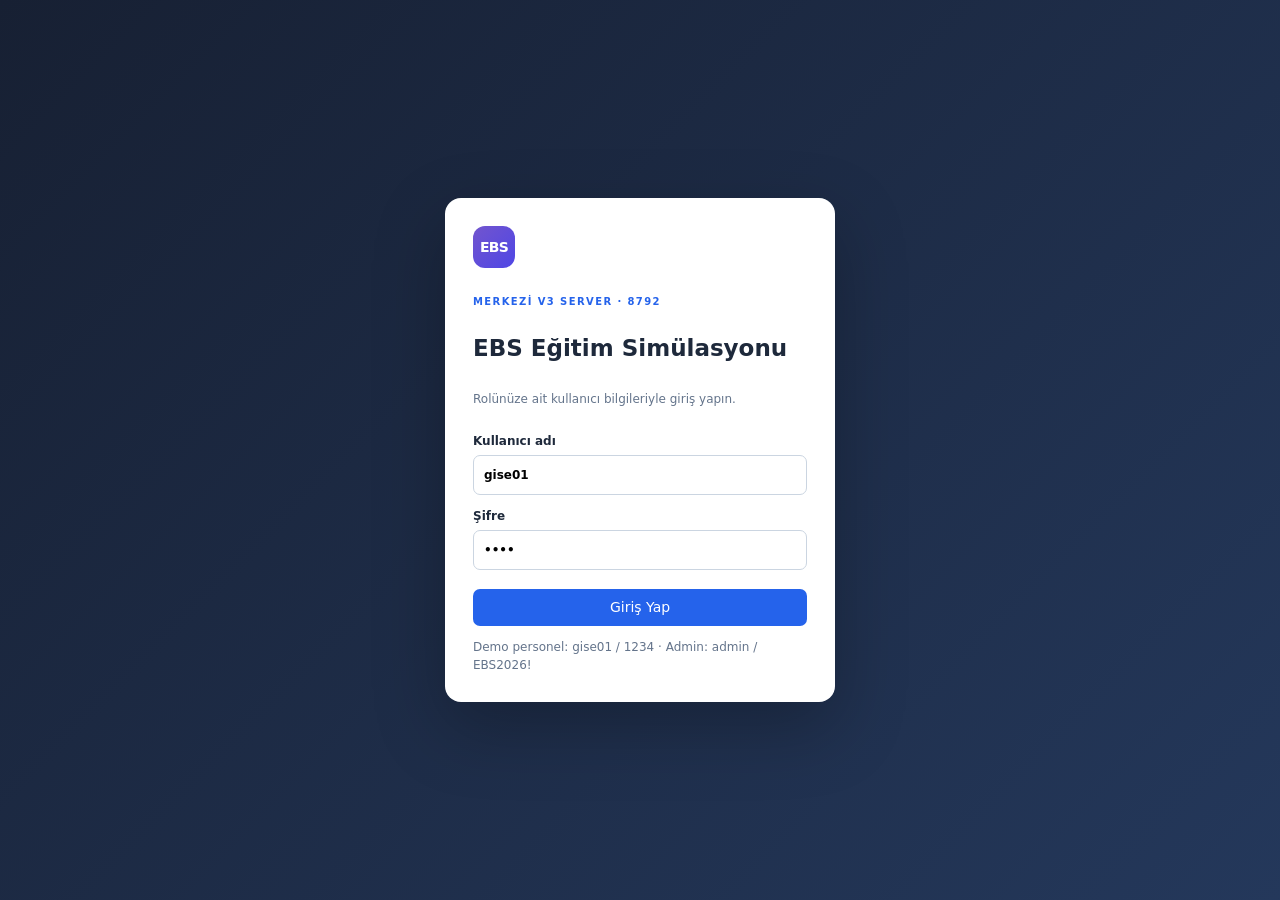
<file: static/index.html>
<!doctype html>
<html lang="tr">
<head>
  <meta charset="utf-8">
  <meta name="viewport" content="width=device-width, initial-scale=1">
  <title>EBS Bankacılık ve Sigortacılık Eğitim Simülasyonu</title>
  <link rel="stylesheet" href="/static/styles.css">
</head>
<body>
  <div id="login-screen" class="login-screen">
    <form id="login-form" class="login-card">
      <div class="brand-mark login-mark">EBS</div>
      <p class="eyebrow">MERKEZİ V3 SERVER · 8792</p>
      <h1>EBS Eğitim Simülasyonu</h1>
      <p class="muted">Rolünüze ait kullanıcı bilgileriyle giriş yapın.</p>
      <label>Kullanıcı adı<input id="login-username" autocomplete="username" value="gise01" required></label>
      <label>Şifre<input id="login-password" type="password" autocomplete="current-password" value="1234" required></label>
      <button class="primary wide" type="submit">Giriş Yap</button>
      <small class="muted">Demo personel: gise01 / 1234 · Admin: admin / EBS2026!</small>
      <div id="login-error" class="login-error" hidden></div>
    </form>
  </div>
  <header class="topbar">
    <div class="brand"><span class="brand-mark">EBS</span><div><strong>EBS Bankacılık ve Sigortacılık Eğitim Simülasyonu</strong><small>Merkezi işlem motoru · v0.1 temel dikey dilim</small></div></div>
    <div class="role-switch" aria-label="Görünüm rolü"><button class="role active" data-role="PERSONEL">Personel</button><button class="role admin" data-role="ADMIN">Admin</button><button class="role customer" data-role="CUSTOMER">Müşteri</button></div>
  </header>
  <div class="layout">
    <aside class="sidebar">
      <div class="demo-badge">SCENARIO_DEMO · Eğitim verisi</div>
      <nav>
        <button class="nav-item active" data-view="dashboard">Genel Bakış</button>
        <button class="nav-item" data-view="customers">Müşteri 360°</button>
        <button class="nav-item" data-view="cash">Gişe / Kasa</button>
        <button class="nav-item" data-view="transfer">Transfer</button>
        <button class="nav-item" data-view="work">İş Havuzu</button>
        <button class="nav-item" data-view="audit">Denetim Kaydı</button>
      </nav>
      <div class="sidebar-foot"><span class="status-dot"></span> Merkezi Server · 8792<br><small>Yerel eğitim ortamı</small></div>
    </aside>
    <main class="content">
      <div id="flash" class="flash" hidden></div>
      <section id="view-dashboard" class="view active">
        <div class="page-heading"><div><p class="eyebrow">OPERASYON DASHBOARD</p><h1>Bugünkü çalışma alanı</h1><p>İşlem sonuçları merkezi kayıtlardan okunur; her parasal hareket jurnal ve denetim izi üretir.</p></div><button class="secondary" id="reset-demo">Demo Veriyi Sıfırla</button></div>
        <div id="metrics" class="metric-grid"></div>
        <div class="grid-two"><article class="card"><div class="card-head"><h2>Son işlemler</h2><button class="link" data-view="audit">Tümünü gör</button></div><div id="recent-transactions" class="table-wrap"></div></article><article class="card"><div class="card-head"><h2>Kasa durumu</h2><button id="open-cash-small" class="secondary">Kasa Aç</button></div><div id="cash-summary"></div></article></div>
        <article class="card"><div class="card-head"><h2>Günün kampanyaları</h2><span class="muted">Müşteri Client için 15 temadan seçilir</span></div><div id="campaigns" class="campaign-grid"></div></article>
      </section>

      <section id="view-customers" class="view">
        <div class="page-heading"><div><p class="eyebrow">MÜŞTERİ HİZMETLERİ</p><h1>Müşteri 360°</h1><p>Demo müşteri; hesap, kart, kredi, poliçe ve hasar geçmişiyle birlikte görünür.</p></div></div>
        <div class="grid-two customer-layout"><article class="card"><div class="search-row"><label for="customer-search">Müşteri ara</label><input id="customer-search" placeholder="Ad, kod veya demo kimliği"><span id="customer-count" class="muted"></span></div><div id="customer-list" class="customer-list"></div></article><article class="card"><div id="customer-detail" class="empty">Detay için bir müşteri seçin.</div></article></div>
      </section>

      <section id="view-cash" class="view">
        <div class="page-heading"><div><p class="eyebrow">GİŞE / KASA</p><h1>Nakit yatırma</h1><p>Önce açık kasayı ve hesabı doğrulayın. İşlem hesap, kasa, dengeli jurnal, audit ve dekontu birlikte günceller.</p></div></div>
        <div class="grid-two"><article class="card form-card"><div id="cash-state"></div><button id="open-cash" class="primary wide">Kasayı Aç</button><form id="deposit-form" hidden><label>Müşteri<select id="deposit-customer" required></select></label><label>Hesap<select id="deposit-account" required></select></label><label>Tutar<input id="deposit-amount" inputmode="decimal" placeholder="10.000,00" required><small>Para birimi seçilen hesaptan alınır.</small></label><button class="primary wide" type="submit">Önizle ve yatır</button></form></article><article class="card"><h2>Akış kontrolü</h2><ol class="steps"><li class="done">Kasa durumu</li><li class="done">Müşteri ve hesap seçimi</li><li>Önizleme ve tutar kontrolü</li><li>Transaction + jurnal + audit</li><li>Dekont ve sonuç</li></ol><div id="deposit-result" class="result-box empty">İşlem sonucu burada görünür.</div></article></div>
      </section>

      <section id="view-transfer" class="view">
        <div class="page-heading"><div><p class="eyebrow">PARA TRANSFERLERİ</p><h1>Havale / FAST</h1><p>Kaynak ve hedef hesaplar merkezî veriden seçilir. Aynı idempotency anahtarı ikinci kayıt oluşturmaz.</p></div></div>
        <div class="grid-two"><article class="card form-card"><form id="transfer-form"><label>Kaynak hesap<select id="transfer-source" required></select></label><label>Hedef hesap<select id="transfer-target" required></select></label><label>Tutar<input id="transfer-amount" inputmode="decimal" placeholder="1.250,00" required></label><label>Transfer türü<select id="transfer-type"><option>HAVALE</option><option>FAST</option><option>EFT</option></select></label><button class="primary wide" type="submit">Önizle ve gönder</button></form></article><article class="card"><h2>Maker-checker</h2><p class="muted">5.000.000 kuruş üzerindeki transferler bakiye değiştirmeden bağımsız onay işine düşer.</p><div id="transfer-result" class="result-box empty">Transfer sonucu burada görünür.</div></article></div>
      </section>

      <section id="view-work" class="view"><div class="page-heading"><div><p class="eyebrow">MERKEZİ İŞ HAVUZU</p><h1>Bekleyen işler</h1><p>İşlemi başlatan kişi kendi onayını veremez; karar sonrası ilgili state değişir.</p></div></div><article class="card"><div id="work-list" class="work-list"></div></article></section>
      <section id="view-audit" class="view"><div class="page-heading"><div><p class="eyebrow">DENETİM / JURNAL</p><h1>İşlem geçmişi</h1><p>Actor, correlation ID, terminal ve old → new durumları kaydedilir.</p></div></div><article class="card"><div id="audit-list" class="table-wrap"></div></article></section>
    </main>
  </div>
  <script src="/static/app.js"></script>
</body>
</html>
</file>
<file: static/styles.css>
:root{--ink:#1e293b;--muted:#64748b;--line:#e2e8f0;--surface:#fff;--canvas:#f5f7fb;--primary:#2563eb;--primary-dark:#1d4ed8;--purple:#6d4bc3;--teal:#0f9f9a;--success:#15803d;--warning:#b45309;--danger:#b91c1c;--shadow:0 10px 25px rgba(25,44,80,.07)}
*{box-sizing:border-box}body{margin:0;background:var(--canvas);color:var(--ink);font:14px/1.5 Inter,ui-sans-serif,system-ui,-apple-system,"Segoe UI",sans-serif}button,input,select{font:inherit}button{cursor:pointer;border:0}.login-screen{position:fixed;inset:0;z-index:20;background:linear-gradient(135deg,#172033,#24385b);display:grid;place-items:center;padding:20px}.login-screen.hidden{display:none}.login-card{width:min(390px,100%);background:#fff;border-radius:16px;box-shadow:0 25px 70px rgba(0,0,0,.25);padding:28px;display:grid;gap:12px}.login-mark{margin-bottom:4px}.login-card h1{font-size:23px;margin:0}.login-card label{display:grid;gap:5px;font-size:12px;font-weight:650}.login-card input{border:1px solid #cbd5e1;border-radius:7px;padding:10px}.login-error{background:#fef2f2;color:#991b1b;padding:8px;border-radius:7px;font-size:12px}.topbar{height:74px;background:#fff;border-bottom:1px solid var(--line);display:flex;align-items:center;justify-content:space-between;padding:0 28px;position:sticky;top:0;z-index:4}.brand{display:flex;align-items:center;gap:12px}.brand-mark{width:42px;height:42px;border-radius:12px;background:linear-gradient(135deg,#7255ce,#4f46e5);color:#fff;display:grid;place-items:center;font-weight:800;letter-spacing:-.05em}.brand strong{display:block;font-size:14px}.brand small{display:block;color:var(--muted);font-size:11px;margin-top:2px}.role-switch{display:flex;gap:6px}.role{background:#eef2ff;color:#4338ca;padding:7px 12px;border-radius:8px;font-size:12px}.role.active{background:#4f46e5;color:#fff}.role.admin{color:#7c3aed}.role.customer{color:#087f7b}.layout{display:flex;min-height:calc(100vh - 74px)}.sidebar{width:232px;background:#172033;color:#dbeafe;padding:20px 14px;display:flex;flex-direction:column}.demo-badge{background:#253552;border:1px solid #3b4b6b;border-radius:8px;padding:9px 10px;font-size:11px;color:#bfe1ff;margin-bottom:20px}.sidebar nav{display:grid;gap:4px}.nav-item{padding:10px 12px;text-align:left;border-radius:8px;color:#b8c5dc;background:transparent}.nav-item:hover,.nav-item.active{color:#fff;background:#2f4164}.sidebar-foot{margin-top:auto;color:#a8b6ce;font-size:11px;line-height:1.75;padding:13px 8px}.status-dot{display:inline-block;width:7px;height:7px;border-radius:50%;background:#4ade80;margin-right:5px}.content{max-width:1500px;width:100%;padding:28px 32px 60px}.view{display:none}.view.active{display:block}.page-heading{display:flex;justify-content:space-between;align-items:flex-start;gap:16px;margin-bottom:23px}.page-heading h1{font-size:27px;line-height:1.2;margin:3px 0 6px;letter-spacing:-.025em}.page-heading p{color:var(--muted);margin:0;max-width:760px}.eyebrow{font-size:10px!important;font-weight:800;letter-spacing:.14em;color:var(--primary)!important}.card{background:var(--surface);border:1px solid var(--line);border-radius:12px;box-shadow:var(--shadow);padding:20px;margin-bottom:20px}.card h2{font-size:15px;margin:0 0 13px}.card-head{display:flex;justify-content:space-between;align-items:center;margin-bottom:12px}.card-head h2{margin:0}.metric-grid{display:grid;grid-template-columns:repeat(5,1fr);gap:13px;margin-bottom:20px}.metric{background:#fff;border:1px solid var(--line);border-radius:11px;padding:16px;box-shadow:var(--shadow)}.metric .label{color:var(--muted);font-size:11px}.metric .value{font-size:24px;font-weight:750;margin-top:3px}.metric .hint{font-size:11px;color:var(--muted);margin-top:4px}.grid-two{display:grid;grid-template-columns:minmax(0,1.45fr) minmax(290px,1fr);gap:20px}.grid-two>.card{margin-bottom:20px}.table-wrap{overflow:auto}.data-table{width:100%;border-collapse:collapse;font-size:12px}.data-table th{text-align:left;color:var(--muted);font-weight:600;padding:8px;border-bottom:1px solid var(--line);white-space:nowrap}.data-table td{padding:10px 8px;border-bottom:1px solid #f0f2f6;white-space:nowrap}.pill{display:inline-flex;border-radius:99px;padding:3px 8px;font-size:10px;font-weight:700;background:#eff6ff;color:#1d4ed8}.pill.success{background:#ecfdf3;color:var(--success)}.pill.warn{background:#fff7ed;color:var(--warning)}.pill.danger{background:#fef2f2;color:var(--danger)}.secondary,.primary,.link{border-radius:7px;padding:8px 12px}.secondary{background:#f1f5f9;color:#334155}.secondary:hover{background:#e2e8f0}.primary{background:var(--primary);color:#fff}.primary:hover{background:var(--primary-dark)}.wide{width:100%;margin-top:7px}.link{background:transparent;color:var(--primary);padding:2px 0}.muted{color:var(--muted);font-size:12px}.cash-card{display:grid;gap:7px}.cash-balance{font-size:27px;font-weight:750;margin:8px 0}.cash-state{padding:12px;border-radius:8px;background:#f8fafc;margin-bottom:13px}.cash-state.open{background:#ecfdf3;color:var(--success)}.cash-state.closed{background:#fff7ed;color:var(--warning)}.campaign-grid{display:grid;grid-template-columns:repeat(5,1fr);gap:10px}.campaign{border:1px solid var(--line);border-radius:9px;padding:11px;background:linear-gradient(145deg,#f8fbff,#fff)}.campaign .theme{font-size:10px;color:var(--primary);font-weight:750}.campaign strong{display:block;font-size:12px;margin:5px 0}.campaign p{font-size:11px;color:var(--muted);margin:0}.form-card form{display:grid;gap:13px}.form-card label,.search-row label{display:grid;gap:5px;font-size:12px;font-weight:650}.form-card small{color:var(--muted);font-weight:400}.form-card input,.form-card select,.search-row input{width:100%;border:1px solid #cbd5e1;border-radius:7px;padding:9px 10px;background:#fff;color:var(--ink)}.form-card input:focus,.form-card select:focus,.search-row input:focus{outline:2px solid #bfdbfe;border-color:#60a5fa}.steps{list-style:none;padding:0;margin:4px 0 22px;display:grid;gap:10px}.steps li{border-left:3px solid #cbd5e1;padding:6px 10px;color:var(--muted)}.steps li.done{border-color:#22c55e;color:#166534}.result-box{border:1px dashed #cbd5e1;border-radius:9px;padding:13px;font-size:12px}.result-box.empty,.empty{color:var(--muted)}.result-ok{border-color:#86efac;background:#f0fdf4;color:#166534}.result-pending{border-color:#fdba74;background:#fff7ed;color:#9a3412}.search-row{display:flex;align-items:end;gap:10px;margin-bottom:13px}.search-row label{flex:1}.customer-list{display:grid;gap:5px;max-height:560px;overflow:auto}.customer-row{display:flex;justify-content:space-between;align-items:center;gap:8px;padding:10px;border:1px solid transparent;border-radius:8px;background:#f8fafc;text-align:left}.customer-row:hover,.customer-row.selected{border-color:#93c5fd;background:#eff6ff}.customer-row strong{font-size:12px}.customer-row small{display:block;color:var(--muted);font-size:10px}.customer-detail h2{margin-bottom:4px}.profile-line{display:flex;gap:8px;flex-wrap:wrap;margin:10px 0 15px}.profile-line span{background:#f1f5f9;border-radius:6px;padding:5px 8px;font-size:11px}.detail-section{border-top:1px solid var(--line);padding-top:13px;margin-top:14px}.detail-section h3{font-size:12px;margin:0 0 8px}.mini-list{display:grid;gap:5px}.mini-row{display:flex;justify-content:space-between;gap:8px;padding:7px 8px;border-radius:6px;background:#f8fafc;font-size:11px}.work-list{display:grid;gap:9px}.work-item{display:flex;justify-content:space-between;align-items:center;gap:15px;padding:13px;border:1px solid var(--line);border-radius:9px;background:#fbfdff}.work-item strong{font-size:12px}.work-item small{display:block;color:var(--muted);margin-top:3px}.work-actions{display:flex;gap:6px}.flash{position:fixed;right:24px;top:88px;z-index:9;background:#172033;color:#fff;padding:11px 14px;border-radius:8px;box-shadow:var(--shadow);font-size:12px}.flash.error{background:#991b1b}.flash.ok{background:#166534}@media (max-width:1100px){.metric-grid{grid-template-columns:repeat(3,1fr)}.campaign-grid{grid-template-columns:repeat(3,1fr)}}@media (max-width:800px){.sidebar{width:58px;padding:12px 7px}.demo-badge,.sidebar-foot{display:none}.nav-item{font-size:0;text-align:center;padding:12px}.nav-item:before{content:"•";font-size:20px}.content{padding:20px 14px}.topbar{padding:0 14px}.brand strong{font-size:12px}.brand small{display:none}.role-switch{gap:2px}.role{font-size:10px;padding:6px}.grid-two{grid-template-columns:1fr}.metric-grid{grid-template-columns:repeat(2,1fr)}.campaign-grid{grid-template-columns:repeat(2,1fr)}.page-heading{display:block}.page-heading .secondary{margin-top:12px}}
</file>
